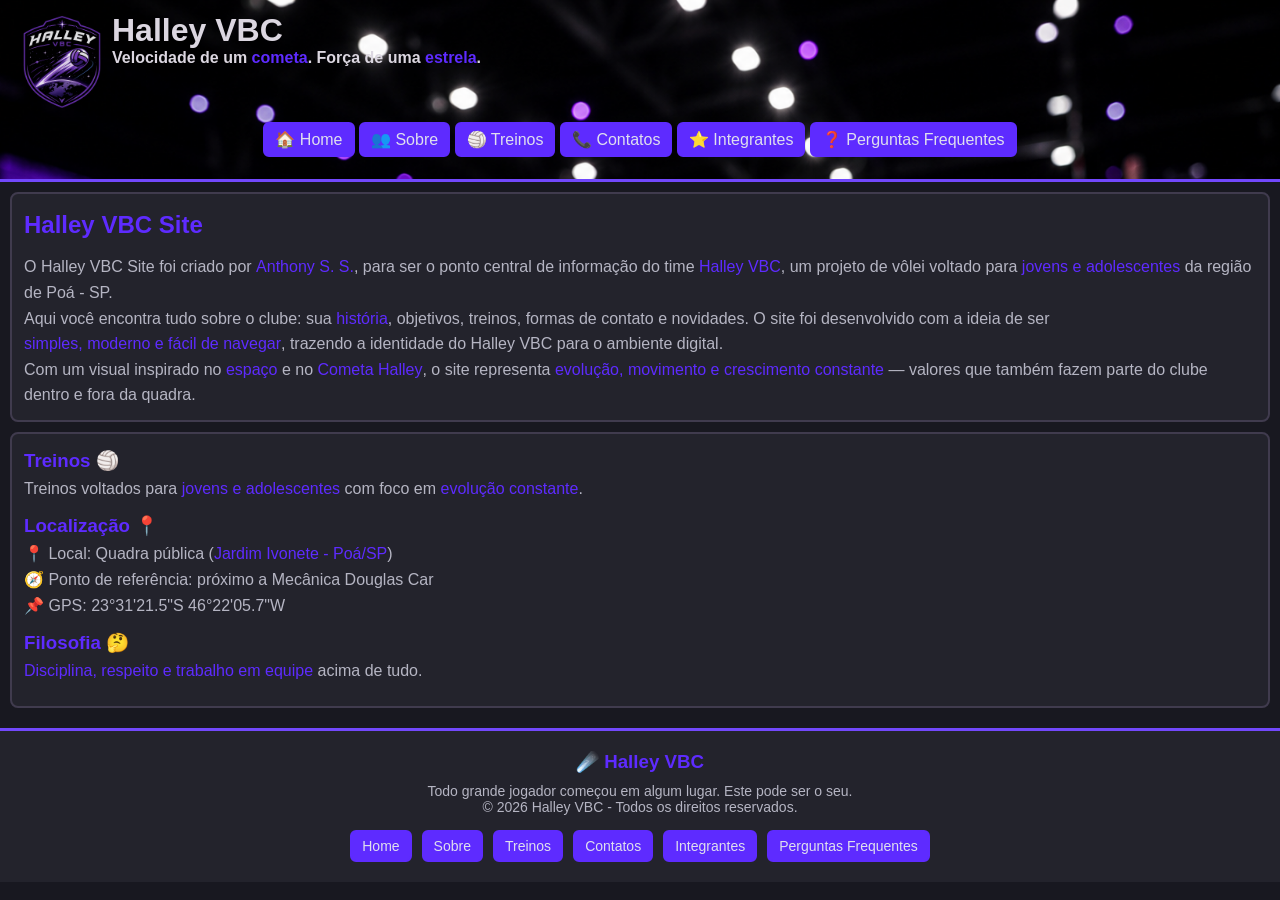
<file: index.html>
<!doctype html>
<html lang="pt-br">
  <head>
    <meta charset="UTF-8" />
    <meta name="viewport" content="width=device-width, initial-scale=1.0" />
    <title>Halley VBC</title>
    <link rel="stylesheet" href="style.css" />
    <link rel="shortcut icon" href="images/Emblema.ico" type="image/x-icon" />
  </head>
  <body>
    <header>
      <div class="content">
        <img id="imagemHeader" src="images/Emblema.png" alt="Emblema do Club" />
        <div>
          <h1>Halley VBC</h1>
          <p>
            Velocidade de um <span>cometa</span>. Força de uma
            <span>estrela</span>.
          </p>
        </div>
      </div>

      <!-- Barra de navegação -->
      <nav>
        <a href="index.html">🏠 Home</a>
        <a href="Sobre.html">👥 Sobre</a>
        <a href="Treinos.html">🏐 Treinos</a>
        <a href="Contatos.html">📞 Contatos</a>
        <a href="Integrantes.html">⭐ Integrantes</a>
        <a href="FAQ.html">❓ Perguntas Frequentes</a>
      </nav>
    </header>

    <main>
      <article>
        <section>
          <h2>Halley VBC Site</h2>

          <p>
            O Halley VBC Site foi criado por
            <span>Anthony S. S.</span>, para ser o ponto central de informação
            do time <span>Halley VBC</span>, um projeto de vôlei voltado para
            <span>jovens e adolescentes</span> da região de Poá - SP.
          </p>

          <p>
            Aqui você encontra tudo sobre o clube: sua
            <span>história</span>, objetivos, treinos, formas de contato e
            novidades. O site foi desenvolvido com a ideia de ser
            <span>simples, moderno e fácil de navegar</span>, trazendo a
            identidade do Halley VBC para o ambiente digital.
          </p>

          <p>
            Com um visual inspirado no
            <span>espaço</span> e no <span>Cometa Halley</span>, o site
            representa
            <span>evolução, movimento e crescimento constante</span>
            — valores que também fazem parte do clube dentro e fora da quadra.
          </p>
        </section>

        <section>
          <div>
            <h3>Treinos 🏐</h3>
            <p>
              Treinos voltados para
              <span>jovens e adolescentes</span> com foco em
              <span>evolução constante</span>.
            </p>
          </div>

          <div>
            <h3>Localização 📍</h3>
            <p>
              📍 Local: Quadra pública (<span>Jardim Ivonete - Poá/SP</span>)
              <br />
              🧭 Ponto de referência: próximo a Mecânica Douglas Car <br />
              📌 GPS: 23°31'21.5"S 46°22'05.7"W
            </p>
          </div>

          <div>
            <h3>Filosofia 🤔</h3>
            <p>
              <span>Disciplina, respeito e trabalho em equipe</span>
              acima de tudo.
            </p>
          </div>
        </section>
      </article>
    </main>

    <footer>
      <div class="footer-content">
        <h3>☄️ Halley VBC</h3>

        <p>
          Todo grande jogador começou em algum lugar. Este pode ser o seu.
          <br />
          © 2026 Halley VBC - Todos os direitos reservados.
        </p>

        <div class="footer-links">
          <a href="index.html">Home</a>
          <a href="Sobre.html">Sobre</a>
          <a href="Treinos.html">Treinos</a>
          <a href="Contatos.html">Contatos</a>
          <a href="Integrantes.html">Integrantes</a>
          <a href="FAQ.html">Perguntas Frequentes</a>
        </div>
      </div>
    </footer>
  </body>
</html>
</file>
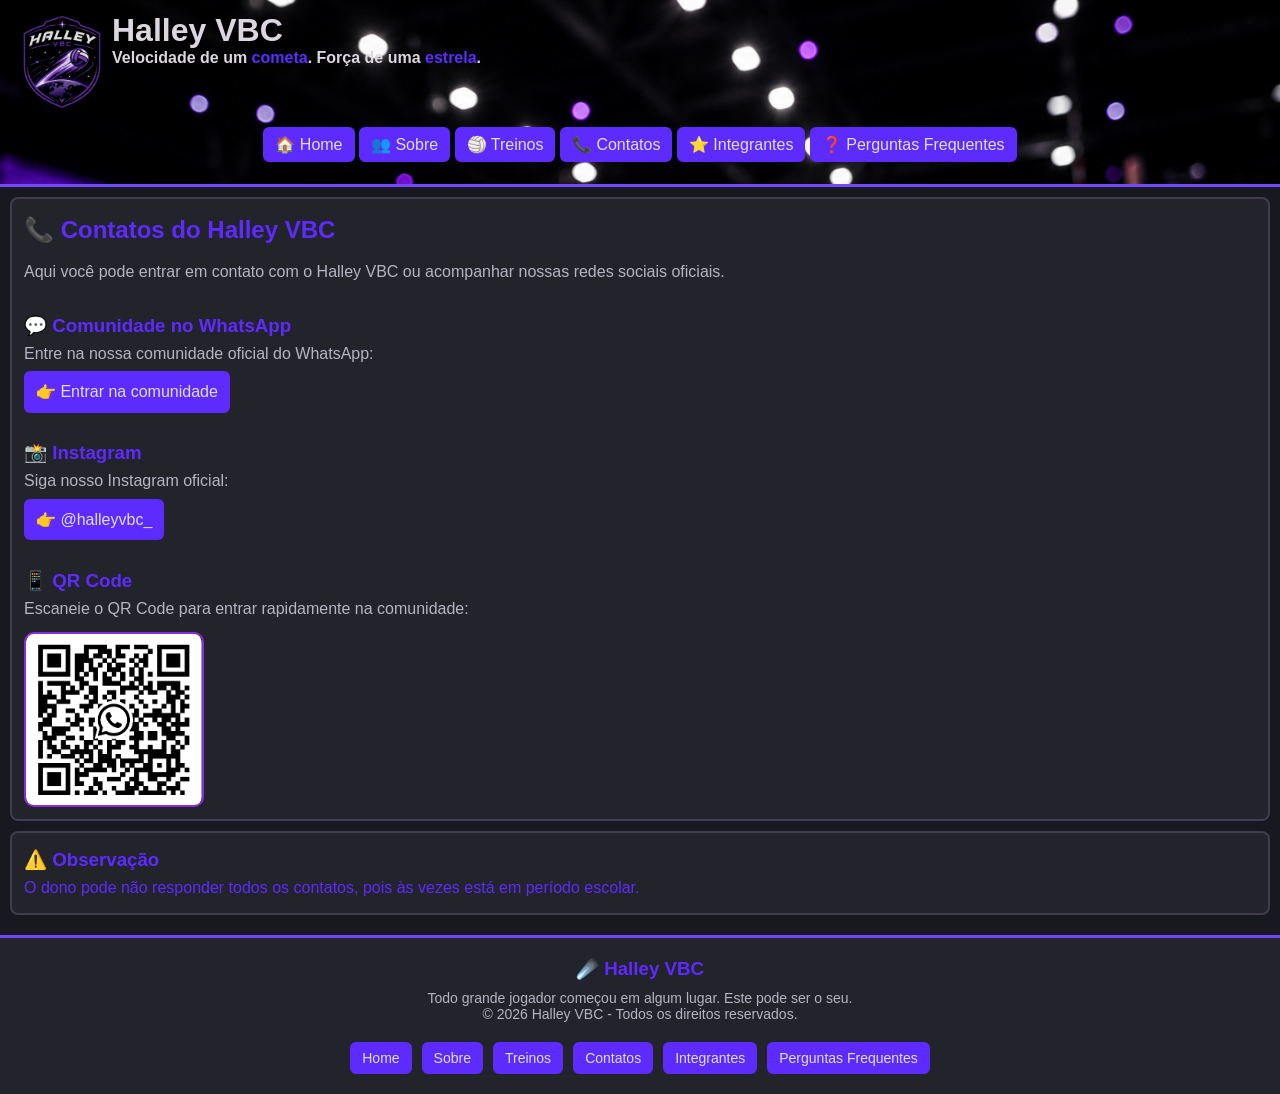
<file: Contatos.html>
<!doctype html>
<html lang="pt-br">
  <head>
    <meta charset="UTF-8" />
    <meta name="viewport" content="width=device-width, initial-scale=1.0" />
    <title>Halley VBC</title>
    <link rel="stylesheet" href="style.css" />
    <link rel="shortcut icon" href="images/Emblema.ico" type="image/x-icon" />

    <style>
      section img {
        display: block;
        margin-top: 10px;
      }

      a {
        display: inline-block;
        margin-top: 5px;
      }
    </style>
  </head>

  <body>
    <header>
      <div class="content">
        <img id="imagemHeader" src="images/Emblema.png" alt="Emblema do Club" />
        <div>
          <h1>Halley VBC</h1>
          <p>
            Velocidade de um <span>cometa</span>. Força de uma
            <span>estrela</span>.
          </p>
        </div>
      </div>

      <!-- Barra de navegação -->
      <nav>
        <a href="index.html">🏠 Home</a>
        <a href="Sobre.html">👥 Sobre</a>
        <a href="Treinos.html">🏐 Treinos</a>
        <a href="Contatos.html">📞 Contatos</a>
        <a href="Integrantes.html">⭐ Integrantes</a>
        <a href="FAQ.html">❓ Perguntas Frequentes</a>
      </nav>
    </header>

    <main>
      <article>
        <section>
          <h2>📞 Contatos do Halley VBC</h2>

          <p>
            Aqui você pode entrar em contato com o Halley VBC ou acompanhar
            nossas redes sociais oficiais.
          </p>
          <br />

          <h3>💬 Comunidade no WhatsApp</h3>

          <p>Entre na nossa comunidade oficial do WhatsApp:</p>

          <p>
            <a
              href="https://chat.whatsapp.com/Ig89BI6oCXp94AKrCurfaC"
              target="_blank">
              👉 Entrar na comunidade
            </a>
          </p>
          <br />

          <h3>📸 Instagram</h3>

          <p>Siga nosso Instagram oficial:</p>

          <p>
            <a href="https://www.instagram.com/halleyvbc_/" target="_blank">
              👉 @halleyvbc_
            </a>
          </p>
          <br />

          <h3>📱 QR Code</h3>

          <p>Escaneie o QR Code para entrar rapidamente na comunidade:</p>

          <img
            src="images/QRCode.jpeg"
            alt="QR Code da comunidade Halley VBC"
            style="
              width: 180px;
              border-radius: 10px;
              border: 2px solid blueviolet;
            " />
        </section>

        <section>
          <h3>⚠️ Observação</h3>

          <p>
            <span>
              O dono pode não responder todos os contatos, pois às vezes está em
              período escolar.
            </span>
          </p>
        </section>
      </article>
    </main>

    <footer>
      <div class="footer-content">
        <h3>☄️ Halley VBC</h3>

        <p>
          Todo grande jogador começou em algum lugar. Este pode ser o seu.
          <br />
          © 2026 Halley VBC - Todos os direitos reservados.
        </p>

        <div class="footer-links">
          <a href="index.html">Home</a>
          <a href="Sobre.html">Sobre</a>
          <a href="Treinos.html">Treinos</a>
          <a href="Contatos.html">Contatos</a>
          <a href="Integrantes.html">Integrantes</a>
          <a href="FAQ.html">Perguntas Frequentes</a>
        </div>
      </div>
    </footer>
  </body>
</html>
</file>
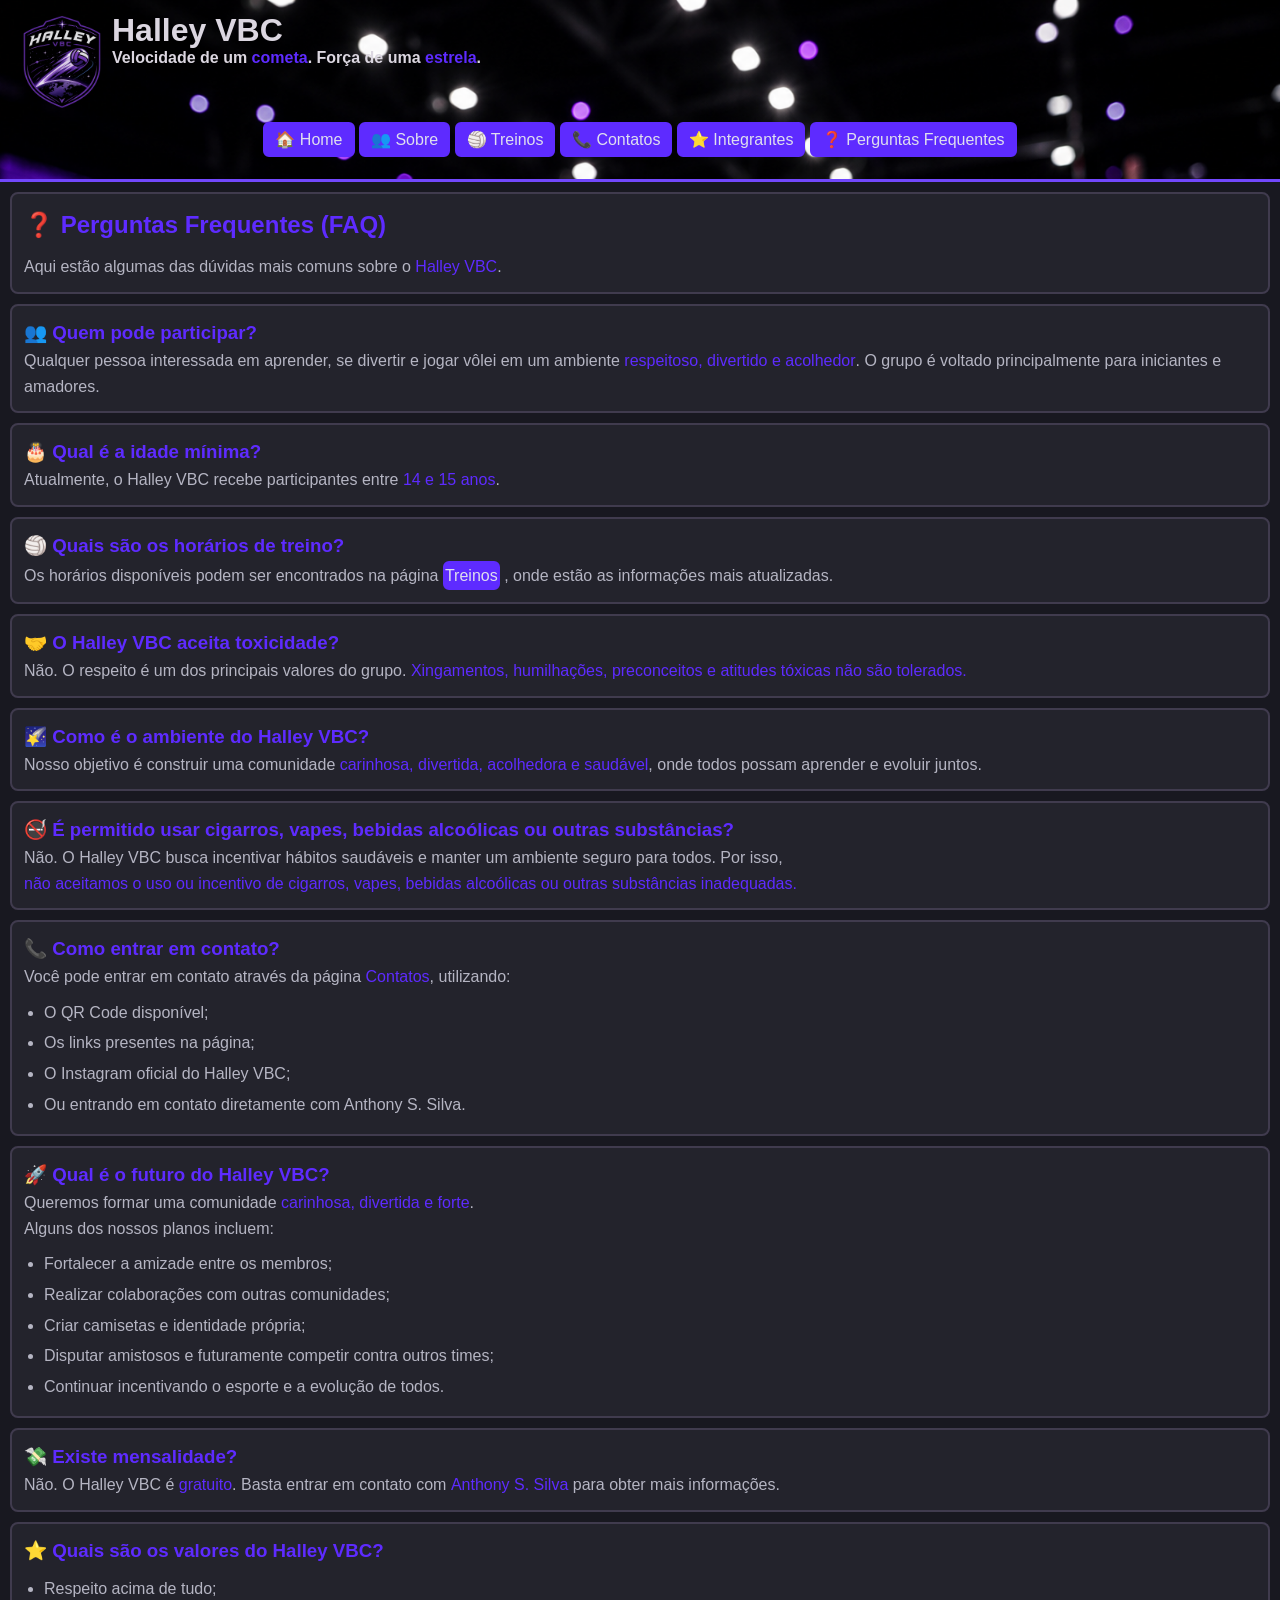
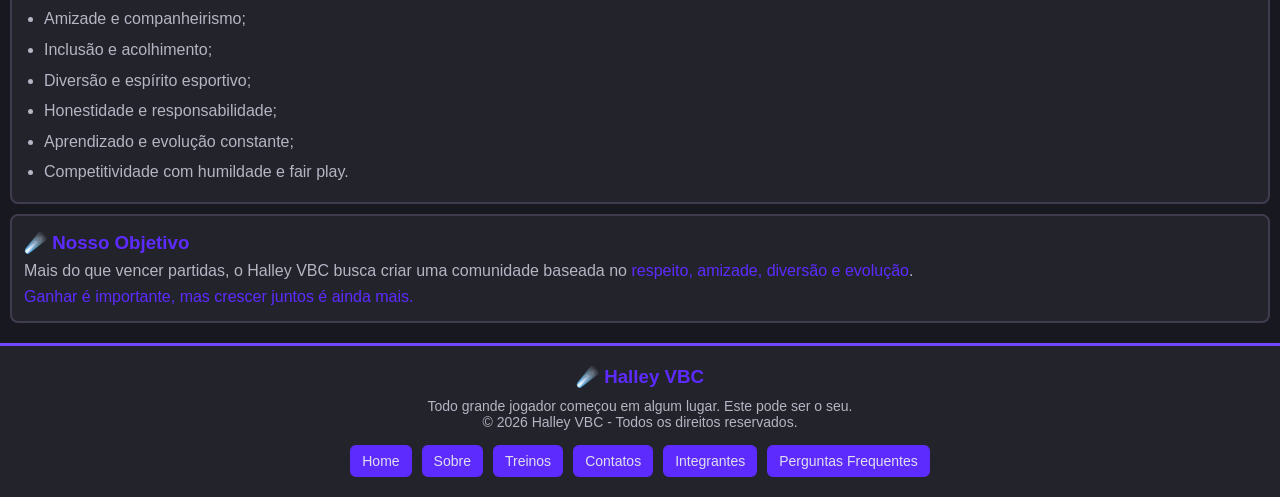
<file: FAQ.html>
<!doctype html>
<html lang="pt-br">
  <head>
    <meta charset="UTF-8" />
    <meta name="viewport" content="width=device-width, initial-scale=1.0" />
    <title>Halley VBC</title>
    <link rel="stylesheet" href="style.css" />
    <link rel="shortcut icon" href="images/Emblema.ico" type="image/x-icon" />
  </head>
  <body>
    <header>
      <div class="content">
        <img id="imagemHeader" src="images/Emblema.png" alt="Emblema do Club" />
        <div>
          <h1>Halley VBC</h1>
          <p>
            Velocidade de um <span>cometa</span>. Força de uma
            <span>estrela</span>.
          </p>
        </div>
      </div>

      <!-- Barra de navegação -->
      <nav>
        <a href="index.html">🏠 Home</a>
        <a href="Sobre.html">👥 Sobre</a>
        <a href="Treinos.html">🏐 Treinos</a>
        <a href="Contatos.html">📞 Contatos</a>
        <a href="Integrantes.html">⭐ Integrantes</a>
        <a href="FAQ.html">❓ Perguntas Frequentes</a>
      </nav>
    </header>
    <main>
      <article>
        <section>
          <h2>❓ Perguntas Frequentes (FAQ)</h2>

          <p>
            Aqui estão algumas das dúvidas mais comuns sobre o
            <span>Halley VBC</span>.
          </p>
        </section>

        <section>
          <h3>👥 Quem pode participar?</h3>

          <p>
            Qualquer pessoa interessada em aprender, se divertir e jogar vôlei
            em um ambiente <span>respeitoso, divertido e acolhedor</span>. O
            grupo é voltado principalmente para iniciantes e amadores.
          </p>
        </section>

        <section>
          <h3>🎂 Qual é a idade mínima?</h3>

          <p>
            Atualmente, o Halley VBC recebe participantes entre
            <span>14 e 15 anos</span>.
          </p>
        </section>

        <section>
          <h3>🏐 Quais são os horários de treino?</h3>

          <p>
            Os horários disponíveis podem ser encontrados na página
            <a style="padding: 0px" href="Treinos.html">Treinos</a> , onde estão
            as informações mais atualizadas.
          </p>
        </section>

        <section>
          <h3>🤝 O Halley VBC aceita toxicidade?</h3>

          <p>
            Não. O respeito é um dos principais valores do grupo.
            <span>
              Xingamentos, humilhações, preconceitos e atitudes tóxicas não são
              tolerados.
            </span>
          </p>
        </section>

        <section>
          <h3>🌠 Como é o ambiente do Halley VBC?</h3>

          <p>
            Nosso objetivo é construir uma comunidade
            <span>carinhosa, divertida, acolhedora e saudável</span>, onde todos
            possam aprender e evoluir juntos.
          </p>
        </section>

        <section>
          <h3>
            🚭 É permitido usar cigarros, vapes, bebidas alcoólicas ou outras
            substâncias?
          </h3>

          <p>
            Não. O Halley VBC busca incentivar hábitos saudáveis e manter um
            ambiente seguro para todos. Por isso,
            <span>
              não aceitamos o uso ou incentivo de cigarros, vapes, bebidas
              alcoólicas ou outras substâncias inadequadas.
            </span>
          </p>
        </section>

        <section>
          <h3>📞 Como entrar em contato?</h3>

          <p>
            Você pode entrar em contato através da página
            <span>Contatos</span>, utilizando:
          </p>

          <ul>
            <li>O QR Code disponível;</li>
            <li>Os links presentes na página;</li>
            <li>O Instagram oficial do Halley VBC;</li>
            <li>Ou entrando em contato diretamente com Anthony S. Silva.</li>
          </ul>
        </section>

        <section>
          <h3>🚀 Qual é o futuro do Halley VBC?</h3>

          <p>
            Queremos formar uma comunidade
            <span>carinhosa, divertida e forte</span>.
          </p>

          <p>Alguns dos nossos planos incluem:</p>

          <ul>
            <li>Fortalecer a amizade entre os membros;</li>

            <li>Realizar colaborações com outras comunidades;</li>

            <li>Criar camisetas e identidade própria;</li>

            <li>
              Disputar amistosos e futuramente competir contra outros times;
            </li>

            <li>Continuar incentivando o esporte e a evolução de todos.</li>
          </ul>
        </section>

        <section>
          <h3>💸 Existe mensalidade?</h3>

          <p>
            Não. O Halley VBC é <span>gratuito</span>. Basta entrar em contato
            com <span>Anthony S. Silva</span> para obter mais informações.
          </p>
        </section>

        <section>
          <h3>⭐ Quais são os valores do Halley VBC?</h3>

          <ul>
            <li>Respeito acima de tudo;</li>

            <li>Amizade e companheirismo;</li>

            <li>Inclusão e acolhimento;</li>

            <li>Diversão e espírito esportivo;</li>

            <li>Honestidade e responsabilidade;</li>

            <li>Aprendizado e evolução constante;</li>

            <li>Competitividade com humildade e fair play.</li>
          </ul>
        </section>

        <section>
          <h3>☄️ Nosso Objetivo</h3>

          <p>
            Mais do que vencer partidas, o Halley VBC busca criar uma comunidade
            baseada no <span>respeito, amizade, diversão e evolução</span>.
          </p>

          <p>
            <span> Ganhar é importante, mas crescer juntos é ainda mais. </span>
          </p>
        </section>
      </article>
    </main>
    <footer>
      <div class="footer-content">
        <h3>☄️ Halley VBC</h3>

        <p>
          Todo grande jogador começou em algum lugar. Este pode ser o seu.
          <br />
          © 2026 Halley VBC - Todos os direitos reservados.
        </p>

        <div class="footer-links">
          <a href="index.html">Home</a>
          <a href="Sobre.html">Sobre</a>
          <a href="Treinos.html">Treinos</a>
          <a href="Contatos.html">Contatos</a>
          <a href="Integrantes.html">Integrantes</a>
          <a href="FAQ.html">Perguntas Frequentes</a>
        </div>
      </div>
    </footer>
  </body>
</html>
</file>
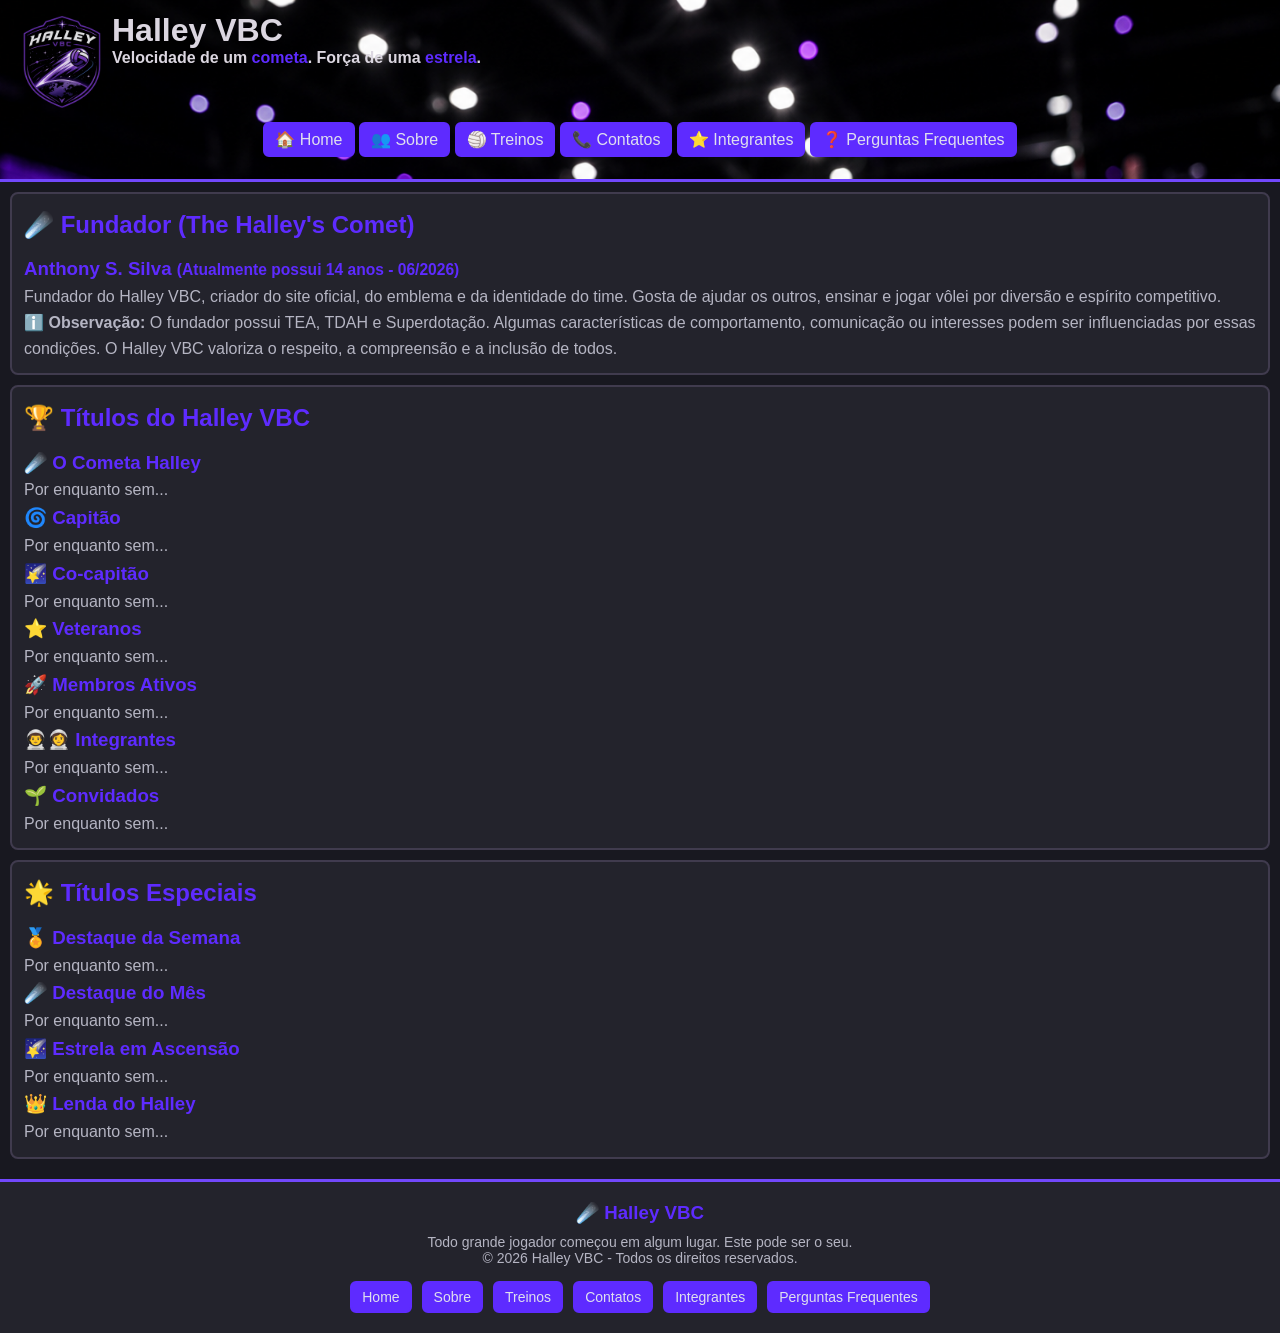
<file: Integrantes.html>
<!doctype html>
<html lang="pt-br">
  <head>
    <meta charset="UTF-8" />
    <meta name="viewport" content="width=device-width, initial-scale=1.0" />
    <title>Halley VBC</title>
    <link rel="stylesheet" href="style.css" />
    <link rel="shortcut icon" href="images/Emblema.ico" type="image/x-icon" />
  </head>
  <body>
    <header>
      <div class="content">
        <img id="imagemHeader" src="images/Emblema.png" alt="Emblema do Club" />
        <div>
          <h1>Halley VBC</h1>
          <p>
            Velocidade de um <span>cometa</span>. Força de uma
            <span>estrela</span>.
          </p>
        </div>
      </div>

      <!-- Barra de navegação -->
      <nav>
        <a href="index.html">🏠 Home</a>
        <a href="Sobre.html">👥 Sobre</a>
        <a href="Treinos.html">🏐 Treinos</a>
        <a href="Contatos.html">📞 Contatos</a>
        <a href="Integrantes.html">⭐ Integrantes</a>
        <a href="FAQ.html">❓ Perguntas Frequentes</a>
      </nav>
    </header>

    <main>
      <article>
        <section>
          <h2>☄️ Fundador (The Halley's Comet)</h2>

          <h3>
            Anthony S. Silva
            <small>(Atualmente possui 14 anos - 06/2026)</small>
          </h3>

          <p>
            Fundador do Halley VBC, criador do site oficial, do emblema e da
            identidade do time. Gosta de ajudar os outros, ensinar e jogar vôlei
            por diversão e espírito competitivo.
          </p>

          <p>
            ℹ️ <strong>Observação:</strong> O fundador possui TEA, TDAH e
            Superdotação. Algumas características de comportamento, comunicação
            ou interesses podem ser influenciadas por essas condições. O Halley
            VBC valoriza o respeito, a compreensão e a inclusão de todos.
          </p>
        </section>

        <section>
          <h2>🏆 Títulos do Halley VBC</h2>

          <h3>☄️ O Cometa Halley</h3>
          <p>Por enquanto sem...</p>

          <h3>🌀 Capitão</h3>
          <p>Por enquanto sem...</p>

          <h3>🌠 Co-capitão</h3>
          <p>Por enquanto sem...</p>

          <h3>⭐ Veteranos</h3>
          <p>Por enquanto sem...</p>

          <h3>🚀 Membros Ativos</h3>
          <p>Por enquanto sem...</p>

          <h3>👨‍🚀👩‍🚀 Integrantes</h3>
          <p>Por enquanto sem...</p>

          <h3>🌱 Convidados</h3>
          <p>Por enquanto sem...</p>
        </section>

        <section>
          <h2>🌟 Títulos Especiais</h2>

          <h3>🏅 Destaque da Semana</h3>
          <p>Por enquanto sem...</p>

          <h3>☄️ Destaque do Mês</h3>
          <p>Por enquanto sem...</p>

          <h3>🌠 Estrela em Ascensão</h3>
          <p>Por enquanto sem...</p>

          <h3>👑 Lenda do Halley</h3>
          <p>Por enquanto sem...</p>
        </section>
      </article>
    </main>

    <footer>
      <div class="footer-content">
        <h3>☄️ Halley VBC</h3>

        <p>
          Todo grande jogador começou em algum lugar. Este pode ser o seu.
          <br />
          © 2026 Halley VBC - Todos os direitos reservados.
        </p>

        <div class="footer-links">
          <a href="index.html">Home</a>
          <a href="Sobre.html">Sobre</a>
          <a href="Treinos.html">Treinos</a>
          <a href="Contatos.html">Contatos</a>
          <a href="Integrantes.html">Integrantes</a>
          <a href="FAQ.html">Perguntas Frequentes</a>
        </div>
      </div>
    </footer>
  </body>
</html>
</file>
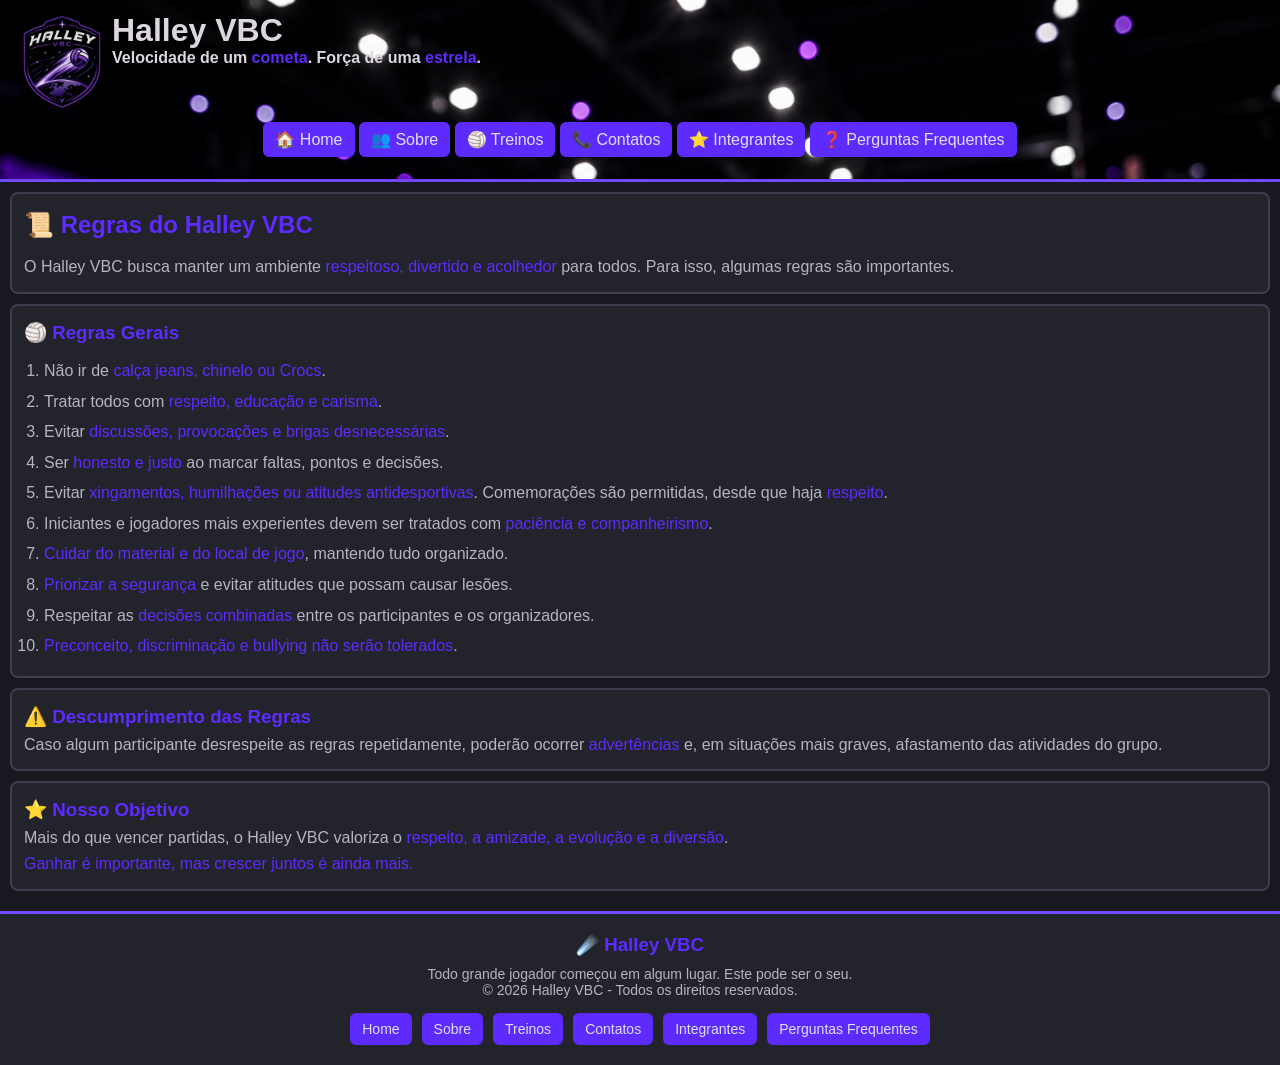
<file: Regras.html>
<!doctype html>
<html lang="pt-br">
  <head>
    <meta charset="UTF-8" />
    <meta name="viewport" content="width=device-width, initial-scale=1.0" />
    <title>Halley VBC</title>
    <link rel="stylesheet" href="style.css" />
    <link rel="shortcut icon" href="images/Emblema.ico" type="image/x-icon" />
  </head>
  <body>
    <header>
      <div class="content">
        <img id="imagemHeader" src="images/Emblema.png" alt="Emblema do Club" />
        <div>
          <h1>Halley VBC</h1>
          <p>
            Velocidade de um <span>cometa</span>. Força de uma
            <span>estrela</span>.
          </p>
        </div>
      </div>

      <!-- Barra de navegação -->
      <nav>
        <a href="index.html">🏠 Home</a>
        <a href="Sobre.html">👥 Sobre</a>
        <a href="Treinos.html">🏐 Treinos</a>
        <a href="Contatos.html">📞 Contatos</a>
        <a href="Integrantes.html">⭐ Integrantes</a>
        <a href="FAQ.html">❓ Perguntas Frequentes</a>
      </nav>
    </header>
    <main>
      <article>
        <section>
          <h2>📜 Regras do Halley VBC</h2>

          <p>
            O Halley VBC busca manter um ambiente
            <span>respeitoso, divertido e acolhedor</span> para todos. Para
            isso, algumas regras são importantes.
          </p>
        </section>

        <section>
          <h3>🏐 Regras Gerais</h3>

          <ol>
            <li>Não ir de <span>calça jeans, chinelo ou Crocs</span>.</li>

            <li>Tratar todos com <span>respeito, educação e carisma</span>.</li>

            <li>
              Evitar
              <span>discussões, provocações e brigas desnecessárias</span>.
            </li>

            <li>
              Ser <span>honesto e justo</span> ao marcar faltas, pontos e
              decisões.
            </li>

            <li>
              Evitar
              <span>xingamentos, humilhações ou atitudes antidesportivas</span>.
              Comemorações são permitidas, desde que haja <span>respeito</span>.
            </li>

            <li>
              Iniciantes e jogadores mais experientes devem ser tratados com
              <span>paciência e companheirismo</span>.
            </li>

            <li>
              <span>Cuidar do material e do local de jogo</span>, mantendo tudo
              organizado.
            </li>

            <li>
              <span>Priorizar a segurança</span> e evitar atitudes que possam
              causar lesões.
            </li>

            <li>
              Respeitar as <span>decisões combinadas</span> entre os
              participantes e os organizadores.
            </li>

            <li>
              <span
                >Preconceito, discriminação e bullying não serão tolerados</span
              >.
            </li>
          </ol>
        </section>

        <section>
          <h3>⚠️ Descumprimento das Regras</h3>

          <p>
            Caso algum participante desrespeite as regras repetidamente, poderão
            ocorrer <span>advertências</span> e, em situações mais graves,
            afastamento das atividades do grupo.
          </p>
        </section>

        <section>
          <h3>⭐ Nosso Objetivo</h3>

          <p>
            Mais do que vencer partidas, o Halley VBC valoriza o
            <span>respeito, a amizade, a evolução e a diversão</span>.
          </p>

          <p>
            <span> Ganhar é importante, mas crescer juntos é ainda mais. </span>
          </p>
        </section>
      </article>
    </main>
    <footer>
      <div class="footer-content">
        <h3>☄️ Halley VBC</h3>

        <p>
          Todo grande jogador começou em algum lugar. Este pode ser o seu.
          <br />
          © 2026 Halley VBC - Todos os direitos reservados.
        </p>

        <div class="footer-links">
          <a href="index.html">Home</a>
          <a href="Sobre.html">Sobre</a>
          <a href="Treinos.html">Treinos</a>
          <a href="Contatos.html">Contatos</a>
          <a href="Integrantes.html">Integrantes</a>
          <a href="FAQ.html">Perguntas Frequentes</a>
        </div>
      </div>
    </footer>
  </body>
</html>
</file>
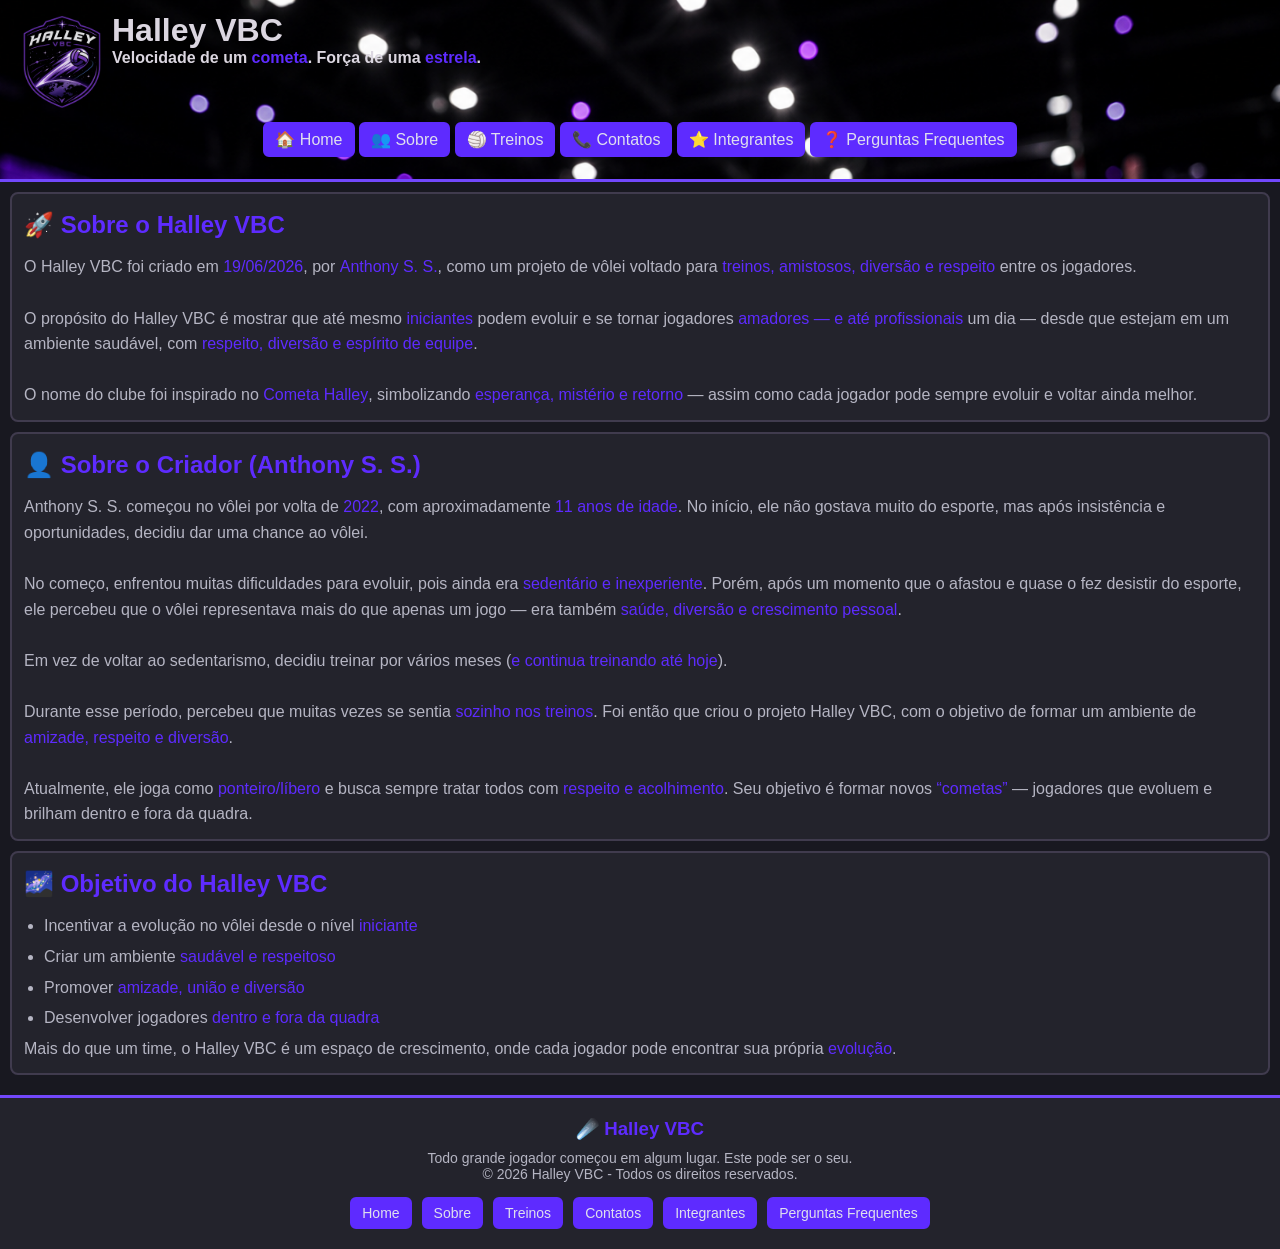
<file: Sobre.html>
<!doctype html>
<html lang="pt-br">
  <head>
    <meta charset="UTF-8" />
    <meta name="viewport" content="width=device-width, initial-scale=1.0" />
    <title>Halley VBC</title>
    <link rel="stylesheet" href="style.css" />
    <link rel="shortcut icon" href="images/Emblema.ico" type="image/x-icon" />
  </head>
  <body>
    <header>
      <div class="content">
        <img id="imagemHeader" src="images/Emblema.png" alt="Emblema do Club" />
        <div>
          <h1>Halley VBC</h1>
          <p>
            Velocidade de um <span>cometa</span>. Força de uma
            <span>estrela</span>.
          </p>
        </div>
      </div>

      <!-- Barra de navegação -->
      <nav>
        <a href="index.html">🏠 Home</a>
        <a href="Sobre.html">👥 Sobre</a>
        <a href="Treinos.html">🏐 Treinos</a>
        <a href="Contatos.html">📞 Contatos</a>
        <a href="Integrantes.html">⭐ Integrantes</a>
        <a href="FAQ.html">❓ Perguntas Frequentes</a>
      </nav>
    </header>

    <main>
      <article>
        <section>
          <h2>🚀 Sobre o Halley VBC</h2>

          <p>
            O Halley VBC foi criado em
            <span>19/06/2026</span>, por <span>Anthony S. S.</span>, como um
            projeto de vôlei voltado para
            <span>treinos, amistosos, diversão e respeito</span>
            entre os jogadores.
          </p>
          <br />

          <p>
            O propósito do Halley VBC é mostrar que até mesmo
            <span>iniciantes</span> podem evoluir e se tornar jogadores
            <span>amadores — e até profissionais</span>
            um dia — desde que estejam em um ambiente saudável, com
            <span>respeito, diversão e espírito de equipe</span>.
          </p>
          <br />

          <p>
            O nome do clube foi inspirado no
            <span>Cometa Halley</span>, simbolizando
            <span>esperança, mistério e retorno</span>
            — assim como cada jogador pode sempre evoluir e voltar ainda melhor.
          </p>
        </section>

        <section>
          <h2>👤 Sobre o Criador (Anthony S. S.)</h2>

          <p>
            Anthony S. S. começou no vôlei por volta de
            <span>2022</span>, com aproximadamente
            <span>11 anos de idade</span>. No início, ele não gostava muito do
            esporte, mas após insistência e oportunidades, decidiu dar uma
            chance ao vôlei.
          </p>
          <br />

          <p>
            No começo, enfrentou muitas dificuldades para evoluir, pois ainda
            era
            <span>sedentário e inexperiente</span>. Porém, após um momento que o
            afastou e quase o fez desistir do esporte, ele percebeu que o vôlei
            representava mais do que apenas um jogo — era também
            <span>saúde, diversão e crescimento pessoal</span>.
          </p>
          <br />

          <p>
            Em vez de voltar ao sedentarismo, decidiu treinar por vários meses
            (<span>e continua treinando até hoje</span>).
          </p>
          <br />

          <p>
            Durante esse período, percebeu que muitas vezes se sentia
            <span>sozinho nos treinos</span>. Foi então que criou o projeto
            Halley VBC, com o objetivo de formar um ambiente de
            <span>amizade, respeito e diversão</span>.
          </p>
          <br />

          <p>
            Atualmente, ele joga como
            <span>ponteiro/líbero</span> e busca sempre tratar todos com
            <span>respeito e acolhimento</span>. Seu objetivo é formar novos
            <span>“cometas”</span> — jogadores que evoluem e brilham dentro e
            fora da quadra.
          </p>
        </section>

        <section>
          <h2>🌌 Objetivo do Halley VBC</h2>

          <ul>
            <li>
              Incentivar a evolução no vôlei desde o nível
              <span>iniciante</span>
            </li>
            <li>
              Criar um ambiente
              <span>saudável e respeitoso</span>
            </li>
            <li>
              Promover
              <span>amizade, união e diversão</span>
            </li>
            <li>
              Desenvolver jogadores
              <span>dentro e fora da quadra</span>
            </li>
          </ul>

          <p>
            Mais do que um time, o Halley VBC é um espaço de crescimento, onde
            cada jogador pode encontrar sua própria
            <span>evolução</span>.
          </p>
        </section>
      </article>
    </main>

    <footer>
      <div class="footer-content">
        <h3>☄️ Halley VBC</h3>

        <p>
          Todo grande jogador começou em algum lugar. Este pode ser o seu.
          <br />
          © 2026 Halley VBC - Todos os direitos reservados.
        </p>

        <div class="footer-links">
          <a href="index.html">Home</a>
          <a href="Sobre.html">Sobre</a>
          <a href="Treinos.html">Treinos</a>
          <a href="Contatos.html">Contatos</a>
          <a href="Integrantes.html">Integrantes</a>
          <a href="FAQ.html">Perguntas Frequentes</a>
        </div>
      </div>
    </footer>
  </body>
</html>
</file>
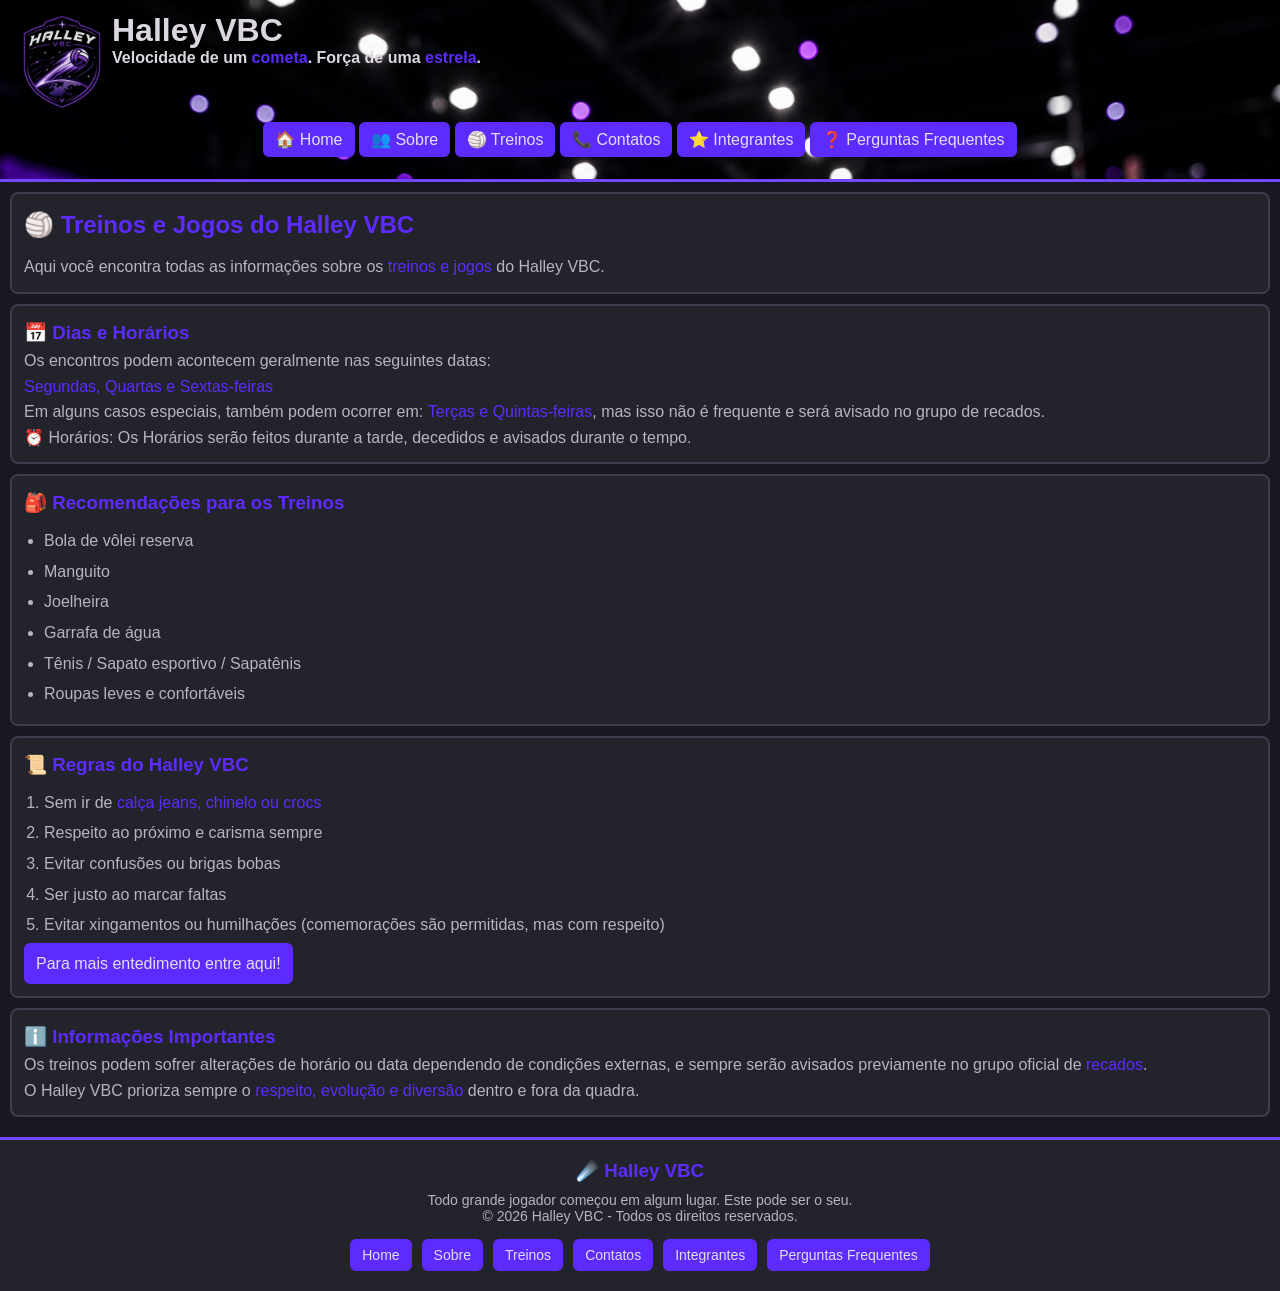
<file: Treinos.html>
<!doctype html>
<html lang="pt-br">
  <head>
    <meta charset="UTF-8" />
    <meta name="viewport" content="width=device-width, initial-scale=1.0" />
    <title>Halley VBC</title>
    <link rel="stylesheet" href="style.css" />
    <link rel="shortcut icon" href="images/Emblema.ico" type="image/x-icon" />
  </head>
  <body>
    <header>
      <div class="content">
        <img id="imagemHeader" src="images/Emblema.png" alt="Emblema do Club" />
        <div>
          <h1>Halley VBC</h1>
          <p>
            Velocidade de um <span>cometa</span>. Força de uma
            <span>estrela</span>.
          </p>
        </div>
      </div>

      <!-- Barra de navegação -->
      <nav>
        <a href="index.html">🏠 Home</a>
        <a href="Sobre.html">👥 Sobre</a>
        <a href="Treinos.html">🏐 Treinos</a>
        <a href="Contatos.html">📞 Contatos</a>
        <a href="Integrantes.html">⭐ Integrantes</a>
        <a href="FAQ.html">❓ Perguntas Frequentes</a>
      </nav>
    </header>
    <main>
      <article>
        <section>
          <h2>🏐 Treinos e Jogos do Halley VBC</h2>

          <p>
            Aqui você encontra todas as informações sobre os
            <span>treinos e jogos</span> do Halley VBC.
          </p>
        </section>

        <section>
          <h3>📅 Dias e Horários</h3>

          <p>Os encontros podem acontecem geralmente nas seguintes datas:</p>

          <p>
            <span> Segundas, Quartas e Sextas-feiras </span>
          </p>

          <p>
            Em alguns casos especiais, também podem ocorrer em:
            <span>Terças e Quintas-feiras</span>, mas isso não é frequente e
            será avisado no grupo de recados.
          </p>

          <p>
            ⏰ Horários: Os Horários serão feitos durante a tarde, decedidos e
            avisados durante o tempo.
          </p>
        </section>

        <section>
          <h3>🎒 Recomendações para os Treinos</h3>

          <ul>
            <li>Bola de vôlei reserva</li>
            <li>Manguito</li>
            <li>Joelheira</li>
            <li>Garrafa de água</li>
            <li>Tênis / Sapato esportivo / Sapatênis</li>
            <li>Roupas leves e confortáveis</li>
          </ul>
        </section>

        <section>
          <h3>📜 Regras do Halley VBC</h3>

          <ol>
            <li>
              Sem ir de
              <span>calça jeans, chinelo ou crocs</span>
            </li>
            <li>Respeito ao próximo e carisma sempre</li>
            <li>Evitar confusões ou brigas bobas</li>
            <li>Ser justo ao marcar faltas</li>
            <li>
              Evitar xingamentos ou humilhações (comemorações são permitidas,
              mas com respeito)
            </li>
          </ol>

          <a href="Regras.html">Para mais entedimento entre aqui!</a>
        </section>

        <section>
          <h3>ℹ️ Informações Importantes</h3>

          <p>
            Os treinos podem sofrer alterações de horário ou data dependendo de
            condições externas, e sempre serão avisados previamente no grupo
            oficial de <span>recados</span>.
          </p>

          <p>
            O Halley VBC prioriza sempre o
            <span>respeito, evolução e diversão</span>
            dentro e fora da quadra.
          </p>
        </section>
      </article>
    </main>

    <footer>
      <div class="footer-content">
        <h3>☄️ Halley VBC</h3>

        <p>
          Todo grande jogador começou em algum lugar. Este pode ser o seu.
          <br />
          © 2026 Halley VBC - Todos os direitos reservados.
        </p>

        <div class="footer-links">
          <a href="index.html">Home</a>
          <a href="Sobre.html">Sobre</a>
          <a href="Treinos.html">Treinos</a>
          <a href="Contatos.html">Contatos</a>
          <a href="Integrantes.html">Integrantes</a>
          <a href="FAQ.html">Perguntas Frequentes</a>
        </div>
      </div>
    </footer>
  </body>
</html>
</file>
<file: style.css>
:root {
  /* CORES PRINCIPAIS */
  --bg-primary: #181820;
  --bg-secondary: #23232c;

  --primary: #5e2bff;
  --primary-hover: #7a4fff;

  --border: #7248fc;
  --border2: #403b4e;

  /* TEXTO */
  --text-primary: #dbd6e0;
  --text-secondary: #b5b5c3;
  --text-secondary-hold: #dfdfee;

  /* FONTES */
  --font-title: "Orbitron", sans-serif;
  --font-text: "Poppins", sans-serif;
}

* {
  margin: 0;
  padding: 0;
  box-sizing: border-box;
  font-family: var(--font-text);
}

/* BODY */
body {
  background-color: var(--bg-primary);
  color: var(--text-secondary);
}

/* HEADER */
header {
  background-image: url("images/Background.png");
  background-repeat: no-repeat;
  background-size: cover;
  background-position: center;
  background-attachment: fixed;

  color: var(--text-primary);
  padding: 12px;
  border-bottom: 3px solid var(--border);
}

header p {
  font-weight: 600;
}

/* NAV */
nav {
  text-align: center;
  padding: 10px;
}

/* TITLES */
h1,
h2,
h3 {
  font-family: var(--font-title);
}

h2,
h3 {
  color: var(--primary);
}

/* LINKS (BOTÕES) */
a {
  color: var(--text-secondary-hold);
  text-decoration: none;

  background-color: var(--primary);
  border: 2px solid var(--primary);
  border-radius: 6px;

  padding: 6px 10px;
  display: inline-block;

  transition: all 0.3s ease;
}

a:hover {
  background-color: var(--primary-hover);
  border-color: var(--primary-hover);
  color: #fff;
}

nav a {
  transition: all 0.4s ease;
}

nav a:hover {
  transform: translateY(-2px);
}

/* HEADER IMAGE */
#imagemHeader {
  width: 100px;
}

/* LAYOUT */
.content {
  display: flex;
  flex-direction: row;
}

/* MAIN */
main {
  color: var(--text-secondary);
}

/* SECTIONS */
section {
  margin: 10px;
  padding: 12px;

  background-color: var(--bg-secondary);
  border-radius: 8px;
  border: 2px solid var(--border2);

  line-height: 1.6;
}

section h2 {
  margin-bottom: 10px;
}

section div {
  margin-bottom: 10px;
}

section ul,
section ol {
  margin-left: 20px;
  margin-top: 10px;
}

section ul li,
section ol li {
  margin-bottom: 5px;
}

span {
  color: var(--primary);
  display: inline-block;
  transition: all 0.4s ease;
}

span:hover {
  transform: translateY(-1px);
  text-shadow: 0 0 2px var(--primary-hover);
}

/* FOOTER */
footer {
  background-color: var(--bg-secondary);
  border-top: 3px solid var(--border);

  color: var(--text-secondary);
  padding: 20px;
  text-align: center;

  margin-top: 20px;
}

.footer-content h3 {
  font-family: var(--font-title);
  color: var(--primary);
  margin-bottom: 10px;
}

.footer-content p {
  font-size: 14px;
  margin-bottom: 15px;
}

.footer-links {
  display: flex;
  justify-content: center;
  gap: 10px;
  flex-wrap: wrap;
}

.footer-links a {
  padding: 6px 10px;
  font-size: 14px;
}

/*Media*/

/*CELULAR (até 768px) */
@media (max-width: 768px) {
  header {
    background-attachment: scroll; /* melhora desempenho no mobile */
    padding: 10px;
  }

  h1 {
    font-size: 22px;
  }

  h2 {
    font-size: 18px;
  }

  h3 {
    font-size: 16px;
  }

  .content {
    flex-direction: column;
  }

  nav {
    padding: 8px;
  }

  section {
    margin: 6px;
    padding: 10px;
  }

  #imagemHeader {
    width: 70px;
  }

  a {
    display: block;
    text-align: center;
    margin: 6px 0;
  }

  .footer-links {
    flex-direction: column;
    gap: 6px;
  }
}

/*CELULAR PEQUENO (até 480px) */
@media (max-width: 480px) {
  body {
    font-size: 14px;
  }

  header {
    padding: 8px;
  }

  h1 {
    font-size: 18px;
  }

  h2 {
    font-size: 16px;
  }

  section {
    padding: 8px;
  }

  a {
    font-size: 13px;
    padding: 6px;
  }

  footer {
    padding: 15px;
  }
}
</file>
